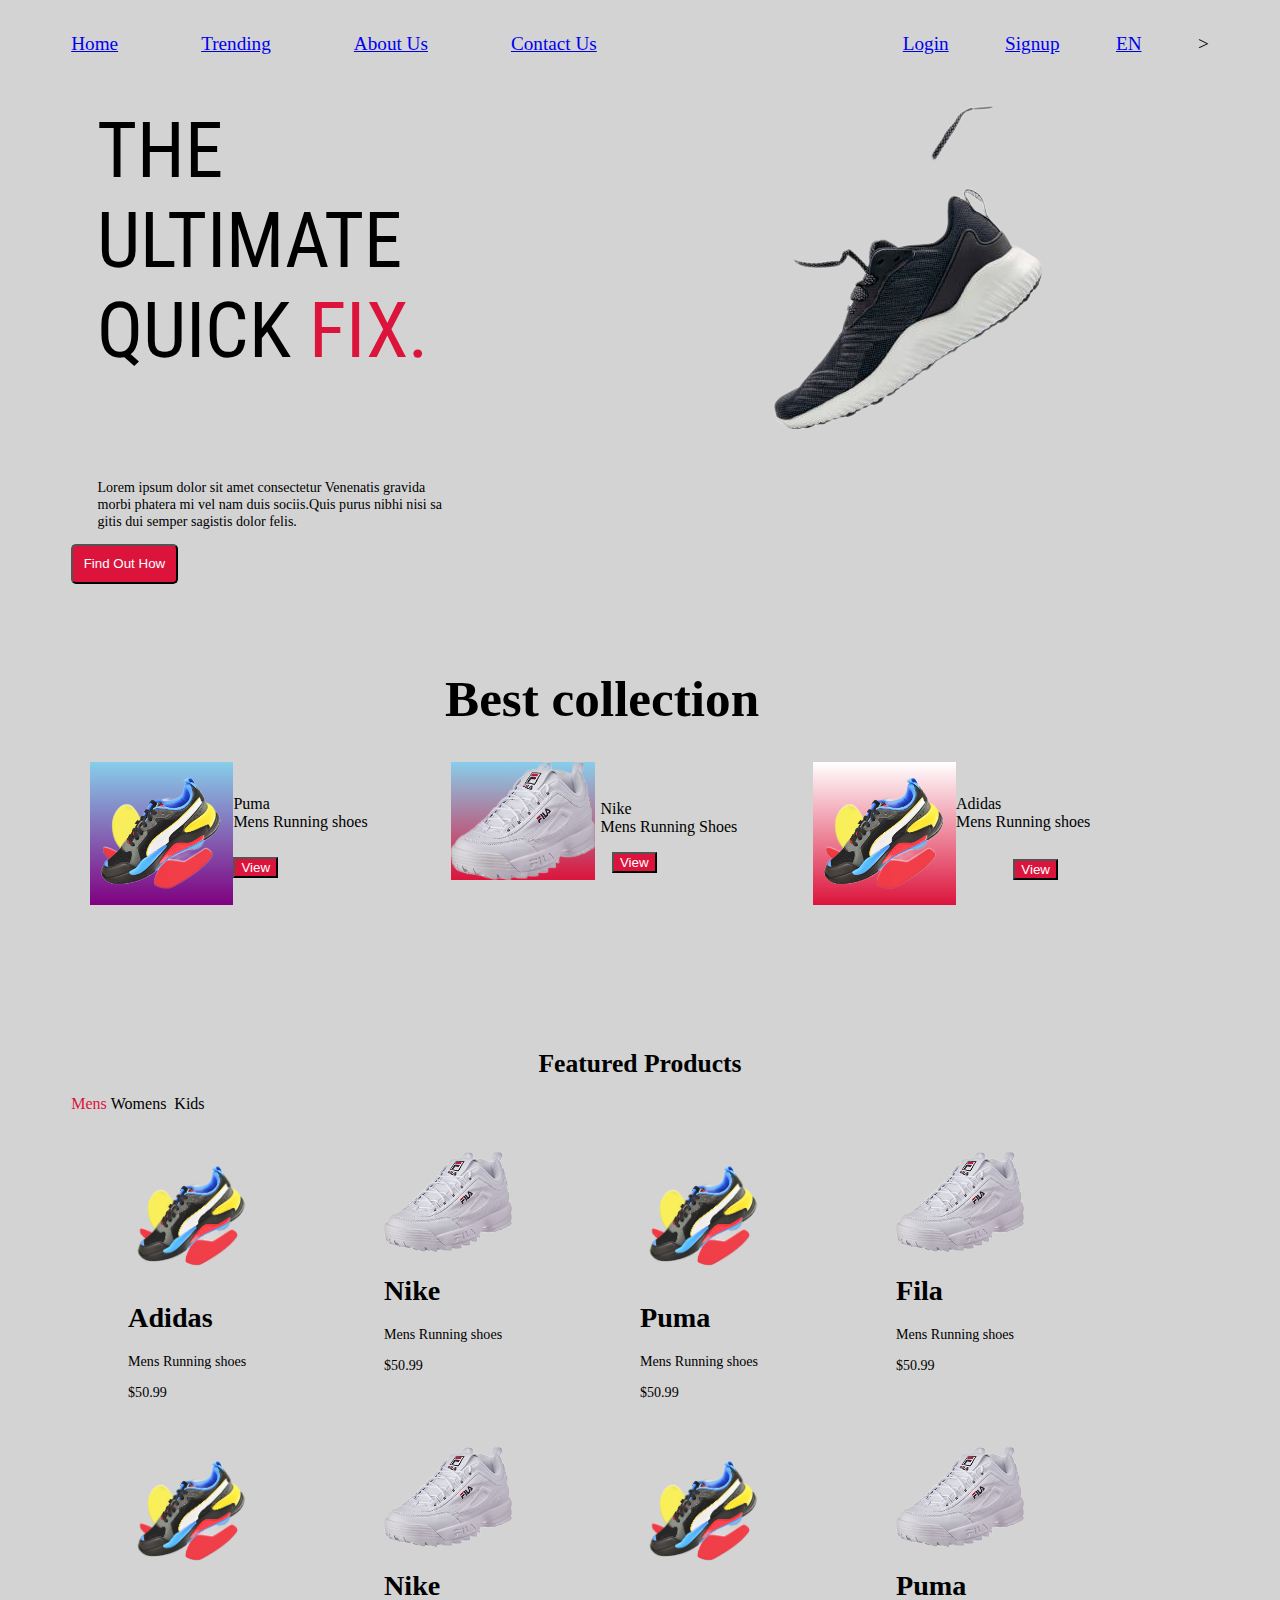
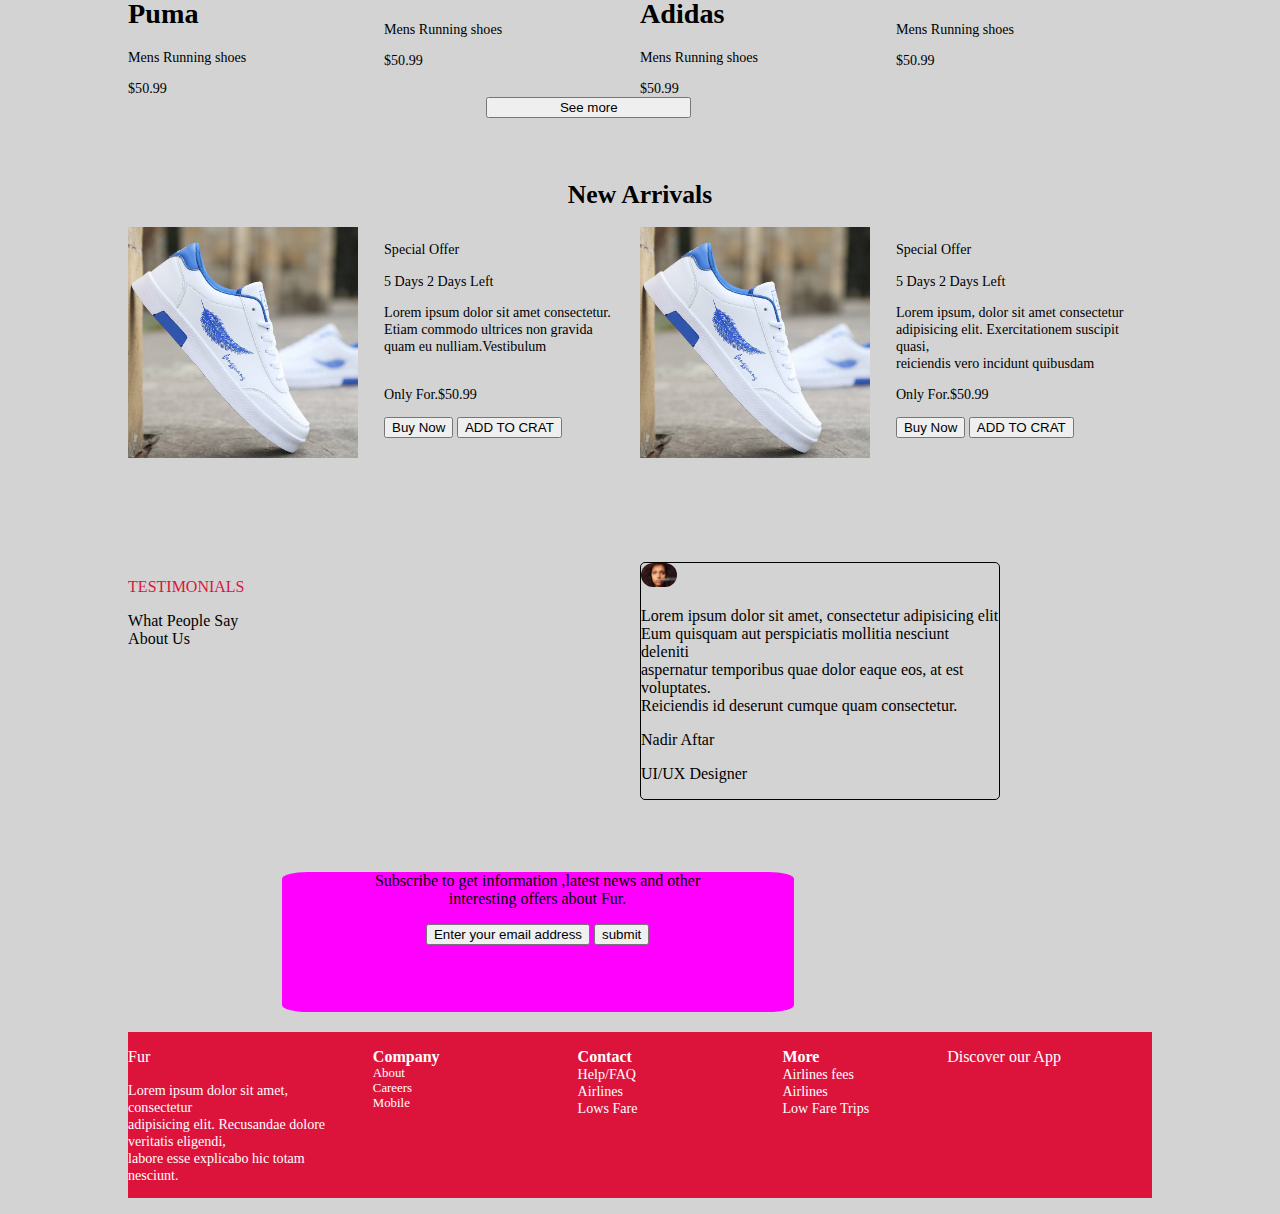
<file: index.html>
<!DOCTYPE html>
<html lang="en">
<head>
    <meta charset="UTF-8">
    <meta http-equiv="X-UA-Compatible" content="IE=edge">
    <meta name="viewport" content="width=device-width, initial-scale=1.0">
    <title>Document</title>
    <link rel="stylesheet" href="/style.css">
    <link rel="preconnect" href="https://fonts.googleapis.com">
<link rel="preconnect" href="https://fonts.gstatic.com" crossorigin>
<link href="https://fonts.googleapis.com/css2?family=Gloock&family=Golos+Text:wght@900&family=Lora:ital,wght@1,700&family=Merriweather:wght@300&family=Montserrat:wght@100&family=Noto+Serif+Lao:wght@900&family=Noto+Serif:ital,wght@1,700&family=Roboto+Condensed:ital,wght@1,700&display=swap" rel="stylesheet">
<link rel="stylesheet" href="https://cdnjs.cloudflare.com/ajax/libs/font-awesome/6.3.0/css/all.min.css" integrity="sha512-SzlrxWUlpfuzQ+pcUCosxcglQRNAq/DZjVsC0lE40xsADsfeQoEypE+enwcOiGjk/bSuGGKHEyjSoQ1zVisanQ==" crossorigin="anonymous" referrerpolicy="no-referrer" />
</head>
<body>
  <section class="con">
  <div class="con1">
<nav class="Home">
  <a href="index.html">Home</a>
  <a href="/about.html">Trending</a>
  <a href="/main.html">About Us</a>
  <a href="/contact-us.html">Contact Us</a>
</nav>
<nav class="login">
  <a href="#">Login</a>
  <a href="#">Signup</a>
  <a href="#">EN</a>
  <span class="arrow">&#62;</span>
  
</nav>

    <div><p class="the">THE <br> ULTIMATE <br>
      QUICK <span class="fix">FIX. </span></p>
      <p class="morbi">Lorem ipsum dolor sit amet consectetur Venenatis gravida <br>morbi phatera mi vel nam duis sociis.Quis purus nibhi nisi sa <br>gitis dui semper sagistis dolor felis. </p>
      <button class="how">Find Out How</button>
    </div>
    <div><img src="/image/istockphoto-1337191336-612x612-removebg-preview (1).png" alt="shoes" class="shoes"></div>
  </div>
  </section>
  <section class="con2">
    <h1 class="col">Best collection</h1>
    <div class="best">
      
<div class="running1"><img src="/image/shoe5.png" alt="shoes" class="shoes1">
   
   <p id="puma">Puma<br> Mens Running shoes</p>
   <button id="view2">View</button>
  </div>
<div class="running2"><img src="/image/shoe7.png" alt="shoes" class="shoes2">
<p class="nike"><span>Nike</span><br>Mens Running Shoes</p>
<button id="view1">View</button>
</div>
<div class="running3"><img src="/image/shoe5.png" alt="shoes" class="shoes3">
  <p class="adidas"><span>Adidas</span><br>Mens Running shoes</p>
  <button id="view3">View</button>
</div>
    </div>
  </section>
  <section class="con">
    <div class="fea">
      <b>Featured Products</b>
    </div>
    <div>
      <p><span id="kids">Mens</span>&nbsp;Womens &nbsp;Kids</p>
    </div>
    <section class="con">
      <div class="mens">
<div>
  <i class="fa-regular fa-heart"></i>
  <img src="/image/shoe5.png" alt="shoes" class="shoes4">
  <h1>Adidas</h1>
  <p>Mens Running shoes</p>
<span>$50.99</span>
</div>
<div>
  <i class="fa-regular fa-heart"></i>
  <img src="/image/shoe7.png" alt="shoes" class="shoes5">
  <h1>Nike</h1>
  <p>Mens Running shoes</p>
  <span>$50.99</span>
</div>
<div>
  <i class="fa-regular fa-heart"></i>
 <img src="/image/shoe5.png" alt="shoes" class="shoes6"> 
 <h1>Puma</h1>
 <p>Mens Running shoes</p>
 <span>$50.99</span>
</div>
<div>
  <i class="fa-regular fa-heart"></i>
  <img src="/image/shoe7.png" alt="shoes" class="shoes7">
  <h1>Fila</h1>
<p>Mens Running shoes</p>
<span>$50.99</span>
</div>
</div>
  </section>

  
  <section class="con">
    <div class="women">
      <div>
        <i class="fa-regular fa-heart"></i>
        <img src="/image/shoe5.png" alt="shoes" class="shoes8">
        <h1>Puma</h1>
        <p>Mens Running shoes</p>
        <span>$50.99</span>
      </div>
      <div>
        <i class="fa-regular fa-heart"></i>
        <img src="/image/shoe7.png" alt="shoes" class="shoes9">
        <h1>Nike</h1>
        <p>Mens Running shoes</p>
        <span>$50.99</span>
      </div>
      <div>
        <i class="fa-regular fa-heart"></i>
        <img src="/image/shoe5.png" alt="shoes" class="shoes10">
        <h1>Adidas</h1>
        <p>Mens Running shoes</p>
        <span>$50.99</span>
      </div>
      <div>
        <i class="fa-regular fa-heart"></i>
        <img src="/image/shoe7.png" alt="shoes" class="shoes11">
        <h1>Puma</h1>
        <p>Mens Running shoes</p>
        <span>$50.99</span>
      </div>
    </div>
    <button id="see">See more</button>
  </section>

  <section class="con">
    <h1 id="new1">New Arrivals</h1>
    <div class="new">
  
<div>
  <img src="/image/images (1).jpeg" alt="shoes" class="shoes12">
</div>
<div class="days">
  <p>Special Offer</p>
  <p>5 Days 2 Days Left</p>
  <p>Lorem ipsum dolor sit amet consectetur. <br>Etiam commodo ultrices non gravida <br>quam eu nulliam.Vestibulum</p>
  <br>
  <span>Only For.$50.99</span>
  <p class="b"><button>Buy Now</button> <button>ADD TO CRAT</button></p>
</div>
<div>
  <img src="/image/images (1).jpeg" alt="shoes" class="shoes13">
</div>
  <div class="days">
    <p>Special Offer</p>
    <p>5 Days 2 Days Left</p>
    <p>Lorem ipsum, dolor sit amet consectetur <br> adipisicing elit. Exercitationem suscipit quasi, <br> reiciendis vero incidunt quibusdam</p>
    <span>Only For.$50.99</span>
    <p><button>Buy Now</button> <button>ADD TO CRAT</button></p>
  </div>
</div>
  </section>
  <section class="con">
<div class="testimonials">
 <div>
   <p id="testi">TESTIMONIALS</p>
  <p id="wh">What People Say <br>About Us</p> 
</div>
<div class="lady">
  <img src="image/gettyimages-528712235-612x612.jpg" alt="shoes" class="girl">
  <p>Lorem ipsum dolor sit amet, consectetur adipisicing elit <br> Eum quisquam aut perspiciatis mollitia nesciunt deleniti <br> aspernatur temporibus  quae dolor eaque eos, at est voluptates. <br> Reiciendis id deserunt cumque quam consectetur.</p>
  
  <p>Nadir Aftar</p>
  <p>UI/UX Designer </p>


  <!-- <p>Kashan Shah</p> -->
  <!-- <p>UI/UX Designer</p> -->
</div>
</div>
  </section >
    <section class="con">
      <div class="get">
        <p id="s">Subscribe to get information ,latest news and other <br>interesting offers about Fur.</p>
        <button id="e">Enter your email address</button> <button id="u">submit</button>
      </div>
    </section>
    <section class="con">
      <div class="fur">
        <div>
          <p>Fur</p>
          <p class="hic">
Lorem ipsum dolor sit amet, consectetur <br> adipisicing elit. Recusandae dolore veritatis eligendi,<br> labore esse explicabo hic totam nesciunt.
          </p>
        </div>
        <div class="company">
          <ul>
            <b>Company</b>
            <li>About</li>
            <li>Careers</li>
            <li>Mobile</li>
          </ul>
        </div>
        <div class="contact">
          <ul>
            <b>Contact</b>
            <li>Help/FAQ</li>
            <li>Airlines</li>
            <li>Lows Fare</li>
          </ul>
        </div>
        <div class="more">
          <ul>
            <b>More</b>
            <li>Airlines fees</li>
            <li>Airlines</li>
            <li>Low Fare Trips</li>
          </ul>
        </div>
        <div>
          <i class="fa-brands fa-twitter"></i> <i class="fa-brands fa-instagram"></i> <i class="fa-brands fa-facebook"></i>
          <p>Discover our App</p>
        </div>
      </div>
    </section>
</file>
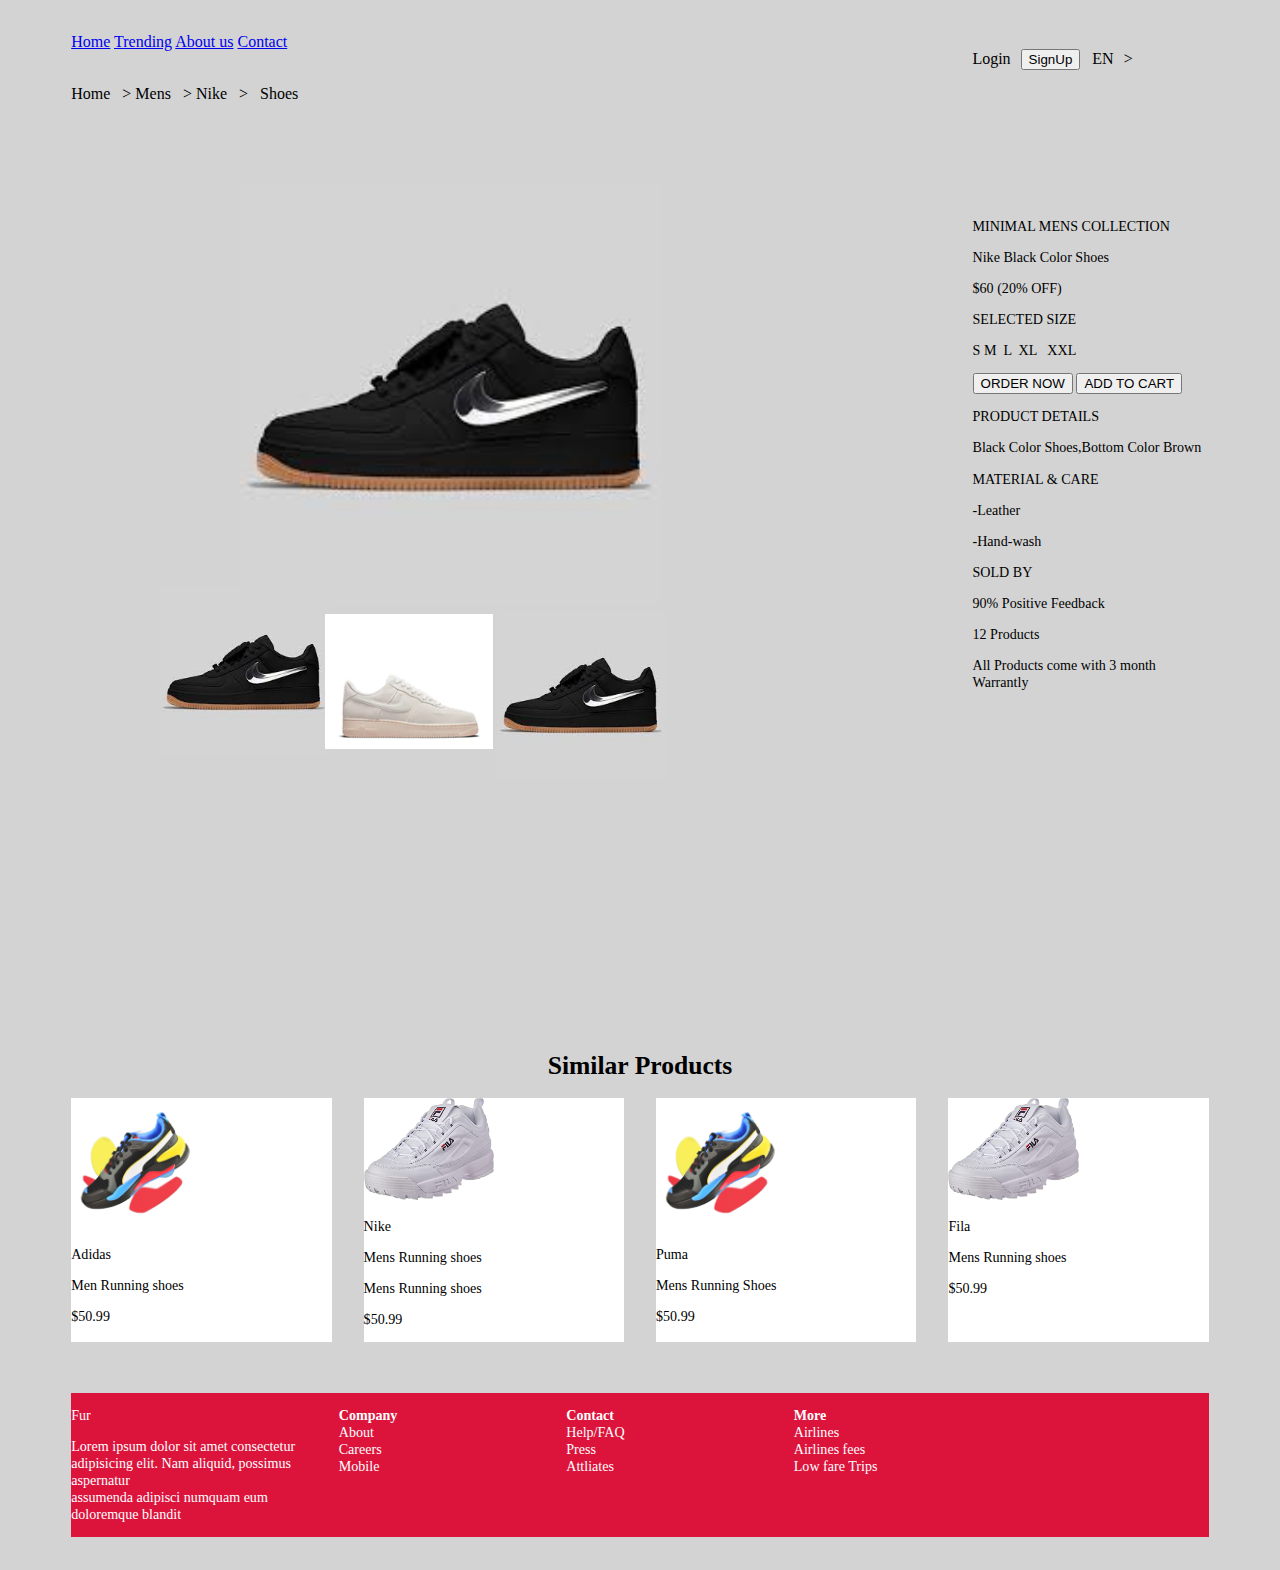
<file: about.html>
<!DOCTYPE html>
<html lang="en">
<head>
    <meta charset="UTF-8">
    <meta http-equiv="X-UA-Compatible" content="IE=edge">
    <meta name="viewport" content="width=device-width, initial-scale=1.0">
    <title>Document</title>
    <link rel="stylesheet" href="/style.css">
</head>
<body>
    <section class="con">
        <div class="page2">
      <nav class="about">

        <a href="index.html">Home</a>
        <a href="/about.html">Trending</a>
        <a href="/main.html">About us</a>
        <a href="/contact-us.html">Contact</a>
      <br>
      <br>
        <p>Home &nbsp; &#62; Mens &nbsp; &#62; Nike &nbsp; &#62; &nbsp; Shoes</p>
      </nav>
      <nav class="about1">
        <ul>
          <li>Login</li>
          <button>SignUp</button>
          <li>EN</li>
          <span>&#62;</span>
        </ul>
        
      
      </nav>
        </div>
      </section>
      <section class="con">
        <div class="minimal">
          <div class="nikey">
      <img src="/image/nike.jpeg" alt="shoes14" class="shoes14">
      <img src="/image/nike.jpeg " alt="shoes15" class="shoes15">
      <img src="/image/nike-white.webp" alt="shoes16" class="shoes16">
      <img src="/image/nike.jpeg" alt="shoes17" class="shoes17">
          </div>
          <div class="color">
            <p>MINIMAL MENS COLLECTION</p>
            <p>Nike Black Color Shoes</p>
            <p>$60 <span>(20% OFF)</span></p>
            <p>SELECTED SIZE</p>
            <p><span>S</span>&nbsp;M &nbsp;L &nbsp;XL &nbsp; XXL </p>
            <button>ORDER NOW</button> <button>ADD TO CART</button>
            <p>PRODUCT DETAILS</p>
            <p>Black Color Shoes,Bottom Color Brown</p>
            <p>MATERIAL & CARE</p>
            <p>-Leather</p>
            <p>-Hand-wash</p>
            <p>SOLD BY</p>
            <p>90% Positive Feedback</p>
            <p>12 Products</p>
            <p>All Products come with 3 month Warrantly</p>
          </div>
        </div>
      </section>
      <section class="con">
        <h1 class="simi">Similar Products</h1>
        <div class="products">
          <div class="similar">
            <img src="/image/shoe5.png" alt="shoe18" class="shoes18">
            <p>Adidas</p>
            <p>Men Running shoes</p>
            <p>$50.99</p>
          </div>
          <div class="similar1">
            <img src="/image/shoe7.png" alt="shoe19" class="shoes19">
            <p>Nike</p>
            <p>Mens Running shoes</p>
            <p>Mens Running shoes</p>
            <p>$50.99</p>
          </div>
          <div class="similar2">
            <img src="/image/shoe5.png" alt="shoe20" class="shoes20">
            <p>Puma</p>
            <p>Mens Running Shoes</p>
            <p>$50.99</p>
          </div>
          <div class="similar3">
            <img src="/image/shoe7.png" alt="shoe21" class="shoes21">
            <p>Fila</p>
            <p>Mens Running shoes</p>
            <p>$50.99</p>
          </div>
          </div>
        
      </section>
      <section class="con">
        <div class="foot">
        <footer class="foot1">
          <p>Fur</p>
          <p>Lorem ipsum dolor sit amet consectetur <br> adipisicing elit. Nam aliquid, possimus aspernatur  <br> assumenda adipisci numquam eum doloremque blandit</p>
        </footer>
        <footer class="foot2">
       <ul>
      <b>Company</b>
      <li>About</li>
      <li>Careers</li>
      <li>Mobile</li>
       </ul>
        </footer>
        <footer class="foot3">
          <ul>
            <b>Contact</b>
            <li>Help/FAQ</li>
            <li>Press</li>
            <li>Attliates</li>
          </ul>
        </footer>
        <footer class="foot4">
          <ul>
            <b>More</b>
            <li>Airlines</li>
            <li>Airlines fees</li>
            <li>Low fare Trips</li> 
            </ul>
  </footer>
  <footer>

  </footer>
  </div>
</section>
</body>
</html>
</file>
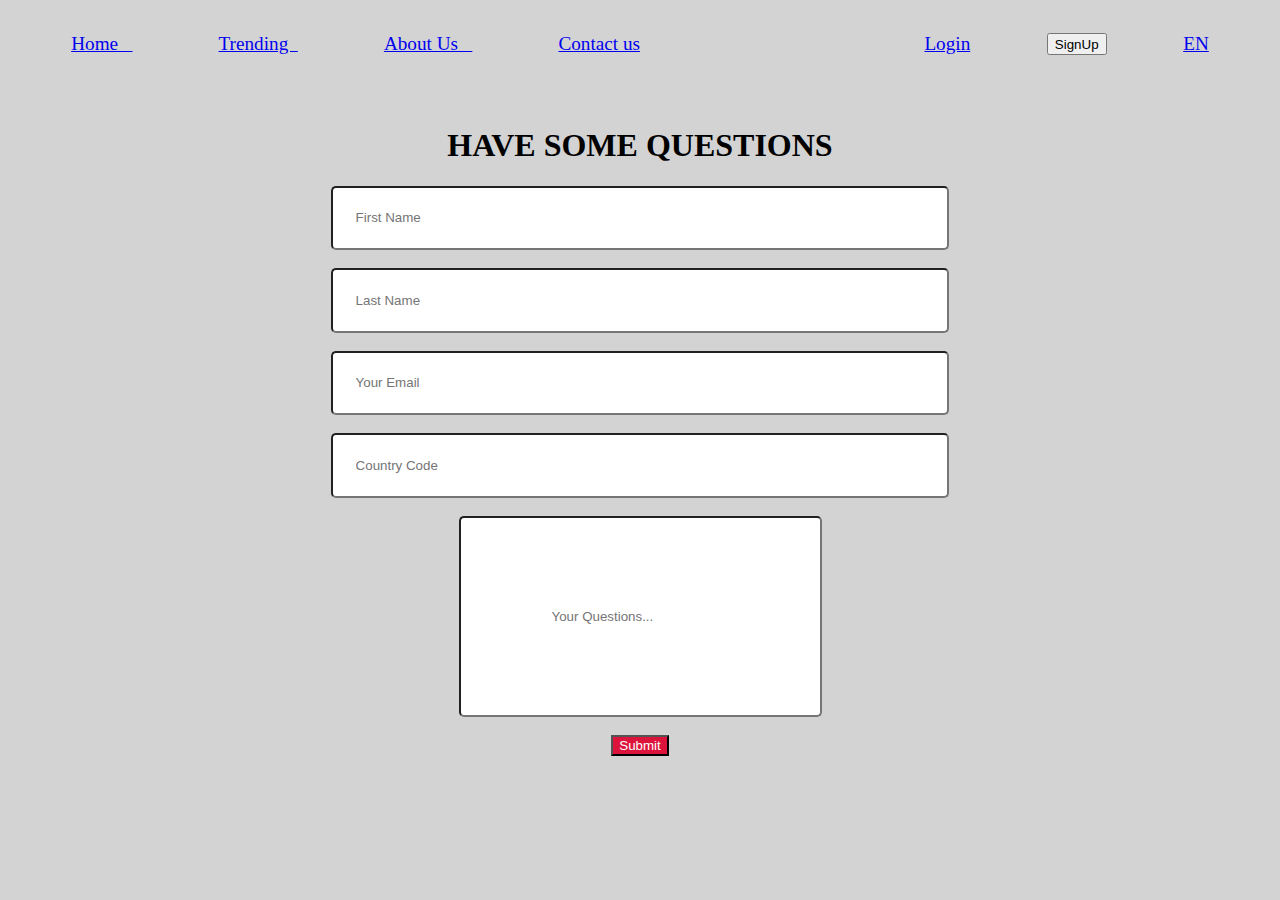
<file: contact-us.html>
<!DOCTYPE html>
<html lang="en">
<head>
    <meta charset="UTF-8">
    <meta http-equiv="X-UA-Compatible" content="IE=edge">
    <meta name="viewport" content="width=device-width, initial-scale=1.0">
    <title>Document</title>
    <link rel="stylesheet" href="/style.css">
</head>
<body>
  <section class="con">
    <div class="signup"> 
    <nav class="Home">
      <a href="index.html">Home &nbsp;&nbsp;</a>
      <a href="/main.html">Trending &nbsp;</a>
      <a href="/about.html">About Us &nbsp;&nbsp;</a>
      <a href="/contact-us.html">Contact us</a>
    </nav>
  
  <nav class="login">
    <a href="#">Login</a>
    <button>SignUp</button>
    <a href="#">EN</a>
  </nav> 
  </div> 
  </section>
<section class="con">
<div class="question">
<h1>HAVE SOME QUESTIONS</h1>
<input type="text" placeholder="First Name" class="name">
<br>
<br>
<input type="text" placeholder="Last Name" class="name">
<br>
<br>
<input type="text" placeholder="Your Email" class="name">
<br>
<br>
<input type="text" placeholder="Country Code" class="name">
<br>
<br>
<input type="text" placeholder="Your Questions..." class="name1">
<br>
<br>
<button class="last">Submit</button>
</div>
</section>


        

        
    


</body>
</html>
</file>
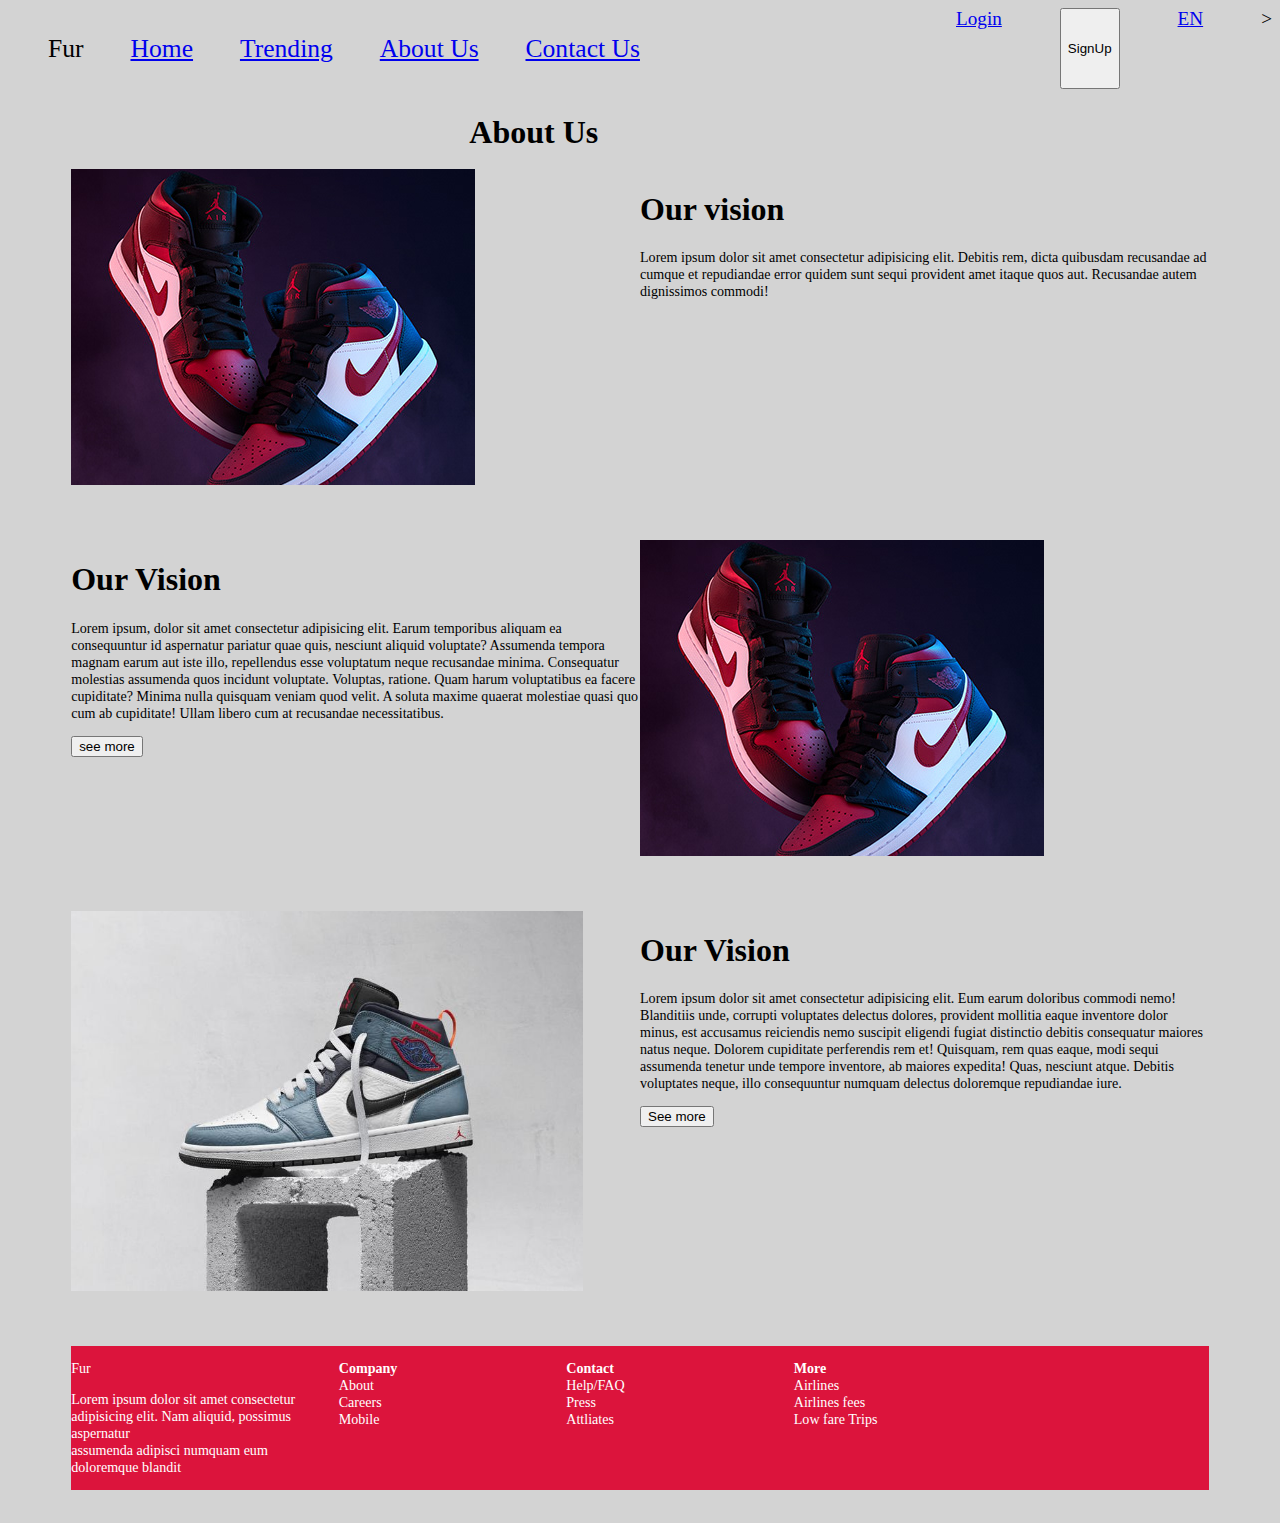
<file: main.html>
<!DOCTYPE html>
<html lang="en">
<head>
    <meta charset="UTF-8">
    <meta http-equiv="X-UA-Compatible" content="IE=edge">
    <meta name="viewport" content="width=device-width, initial-scale=1.0">
    <title>Document</title>
    <link rel="stylesheet" href="/style.css">
</head>
<body>
    <div class="signup">
        <nav class="Home2">
          <ul>
            Fur
            <a href="/index.html">Home</a>
            <a href="/about.html">Trending</a>
            <a href="/main.html">About Us</a>
            <a href="/contact-us.html">Contact Us</a>
            
          </ul>
        </nav>
        <nav class="login">
          <a href="#">Login</a>
          <button id="i">SignUp</button>
          <a href="#">EN</a>
          
          <span>&#62;</span>
        </nav>
      </div>
    </section>
    
    
    <section class="con">
      <b class="us1">About Us</b>
      <br>
      <br>
      <div class="our">
        <div class="hanging">
      <img src="/image/1c2fe893604563.Y3JvcCwzMzc2LDI2NDAsMCwyMzM.jpg" alt="shoe22" class="shoes22">
    </div>
    <div class="commido">
      <h1>Our vision</h1>
      <p class="paragraph">Lorem ipsum dolor sit amet consectetur adipisicing elit. Debitis rem, dicta quibusdam recusandae ad cumque et repudiandae error quidem sunt sequi provident amet itaque quos aut. Recusandae autem dignissimos commodi!</p>
    </div>
    
      </div>
    </section>
    
    <section class="con">
      <div class="nulla"> 
        <div class="vision">
          <h1>Our Vision</h1>
          <p class="paragraph">Lorem ipsum, dolor sit amet consectetur adipisicing elit. Earum temporibus aliquam ea consequuntur id aspernatur pariatur quae quis, nesciunt aliquid voluptate? Assumenda tempora magnam earum aut iste illo, repellendus esse voluptatum neque recusandae minima. Consequatur molestias assumenda quos incidunt voluptate. Voluptas, ratione. Quam harum voluptatibus ea facere cupiditate? Minima nulla quisquam veniam quod velit. A soluta maxime quaerat molestiae quasi quo cum ab cupiditate! Ullam libero cum at recusandae necessitatibus.</p>
          <button>see more</button>
        </div>
        <div>
            <img src="/image/1c2fe893604563.Y3JvcCwzMzc2LDI2NDAsMCwyMzM.jpg" alt="shoe23" class="shoes23">
          </div>
        </div>
      </section>
      
      <section class="con">
        <div class="stone">
          <div class="shoestone">
            <img src="/image/9.jpg" alt="shoe24" class="shoes24">
          </div>
          <div class="under">
            <h1>Our Vision</h1>
            <p class="paragraph">Lorem ipsum dolor sit amet consectetur adipisicing elit. Eum earum doloribus commodi nemo! Blanditiis unde, corrupti voluptates delectus dolores, provident mollitia eaque inventore dolor minus, est accusamus reiciendis nemo suscipit eligendi fugiat distinctio debitis consequatur maiores natus neque. Dolorem cupiditate perferendis rem et! Quisquam, rem quas eaque, modi sequi assumenda tenetur unde tempore inventore, ab maiores expedita! Quas, nesciunt atque. Debitis voluptates neque, illo consequuntur numquam delectus doloremque repudiandae iure.</p>
            <button>See more</button>
          </div>
        </div>
      </section>
      
      
      <section class="con">
        <div class="foot">
        <footer class="foot1">
          <p>Fur</p>
          <p class="paragraph">Lorem ipsum dolor sit amet consectetur <br> adipisicing elit. Nam aliquid, possimus aspernatur  <br> assumenda adipisci numquam eum doloremque blandit</p>
        </footer>
        <footer class="foot2">
       <ul>
      <b>Company</b>
      <li>About</li>
      <li>Careers</li>
      <li>Mobile</li>
       </ul>
        </footer>
        <footer class="foot3">
          <ul>
            <b>Contact</b>
            <li>Help/FAQ</li>
            <li>Press</li>
            <li>Attliates</li>
          </ul>
        </footer>
        <footer class="foot4">
          <ul>
              <b>More</b>
              <li>Airlines</li>
              <li>Airlines fees</li>
              <li>Low fare Trips</li>
              </ul>
            </footer>
            <footer>
          
            </footer>
            
  </div>
</section>



</body>
</html>
</file>
<file: style.css>
body{
overflow-x: hidden;
overflow-y: scroll;
/* width: 100%; */
background-color: lightgrey;
}
.con{
    /* background-image: url(/image/bg_720.png); */
    
}
.con1{
    display: grid;
    grid-template-columns: repeat(2, 1fr);
    grid-area: auto;
    /* background-image: url(/image/bg_720.png); */
    /* background-repeat: no-repeat; */
    /* background-size: cover; */
    /* height: 800px; */
}
.Home{
    

    
    
font-size: 1.5vw;
display: flex;
justify-content: space-between;


}
.login{
    display: flex;
    justify-content: space-between;
    margin-left: 50%;
    font-size: 1.5vw;

    
}
.shoes{
 /* width: 180%;  */
 position: relative;
 /* right: 20%; */
 top: 20px;  
}
.the{
    font-family: 'Gloock', serif;
font-family: 'Golos Text', sans-serif;
font-family: 'Lora', serif;
font-family: 'Merriweather', serif;
font-family: 'Montserrat', sans-serif;
font-family: 'Noto Serif', serif;
font-family: 'Noto Serif Lao', serif;
font-family: 'Roboto Condensed', sans-serif;
font-size: 6vw;
position: relative;
left: 5%;
bottom: 5%;
}
.fix{
    color: crimson;
}
.best{
    display: grid;
    grid-template-columns: repeat(3,1fr);
    grid-gap: 0.2rem;
    margin-left: 5%;
}
.col{
    text-align: center;
    font-size: 4vw;
}
.shoes1{
    width: 50%;
    background-image: linear-gradient(skyblue,purple);
    
}
.shoes2{
    width: 50%;
    transform: rotate(360deg);
    background-image: linear-gradient(skyblue ,crimson);
    height: 50%;
}
.shoes3{
    width: 50%;
    background-image: linear-gradient(white,crimson);
}
.shoes4{
    width: 50%;
}
.shoes5{
    width: 50%;

}
.mens{
    display: grid;
    grid-template-columns: repeat(4 ,1fr);
    font-size: 1.1vw;
}
.shoes6{
    width: 50%;
}
.shoes7{
    width: 50%;
}
.shoes8{
    width: 50%;

}
.shoes9{
    width: 50%;
}
.shoes10{
    width: 50%;
}
.shoes11{
    width: 50%;
}
.women{
    display: grid;
    grid-template-columns: repeat(4,1fr);
    font-size: 1.1vw;
}
.new{
    display: grid;
    grid-template-columns: repeat(4 ,1fr);
}
.shoes12{
    width: 90%;
}
.shoes13{
    width: 90%;
}
.girl{
    width: 10%;
    border-radius: 95px;
}
.testimonials{
    display: grid;
    grid-template-columns: repeat(2 ,1fr);
    position: relative;
    top: 55px;
}
.fur{
  display: grid; 
  grid-template-columns: repeat(5 ,1fr); 
  background-color: crimson;
  color: white;
  position: relative;
  top: 40px;

}
.nike{
    position: relative;
    left: 52%;
    bottom:100px;
    /* font-size: 1vw; */

}
#view1{
    position: relative;
    left: 56%;
    bottom: 100px;
    background-color: crimson;
    color: white;

}
#puma{
    position: relative;
    left: 50%;
    bottom: 130px;
    /* font-size: vw; */
border-radius: 5px;
}
#view2{
    position: relative;
    left: 50%;
    bottom: 120px;
    background-color: crimson;
    color: white;
}
#view3{
    position: relative;
    left: 70%;
    bottom: 50%;
    background-color: crimson;
color: white;
}
.adidas{
    position: relative;
    left: 50%;
    bottom: 130px;
    /* font-size: 1.1vw; */
    /* border-radius: 5px; */
}
.company ul li{
    list-style: none;
    font-size: 1vw;
}
.contact ul li{
list-style: none;
font-size: 1.1vw;
}
.more ul li{
    list-style: none;
    font-size: 1.1vw;
}
.get{
    text-align: center;
    background-color: fuchsia;
    width: 50%;
    height: 140px;
    margin-left: 15%;
    position: relative;
    top: 65px;
    border-radius: 5%;
}
.lady{
    border: solid 0.5px;
    width: 70%;
    border-radius: 5px;
}
#testi{
    color: crimson;
}
#new1{
    text-align: center;
    font-size: 2vw;
}
#kids{
    color: crimson;
}
.fea{
    text-align: center;
    font-size: 2vw;
}
#see{
    position: relative;
    left: 35%;
    width: 20%;
}
section{
    padding: 2%;
    width: 90%;
}
.con{
    margin: auto;
}
.morbi{
    position: relative;
    left: 5%;
    font-size: 1.1vw;
}
.hic{
    font-size: 1.1vw;
}
.running1{
margin-right: 20%;
}
.running2{
    margin-right: 20%;
}
.running3{
    margin-right: 20%;
}
.days{
    font-size: 1.1vw;
}
[class *="con-"]{
    width: 100%;
    float: left;
    padding: 15px;
}
.page2{
    display: grid;
    grid-template-columns: repeat(2,1fr);
    position: relative;
    /* top: 65px; */
    
}
.about1{
margin-left: 50%;
}
.about1 ul li{
  display: inline-block; 
justify-content: space-between;
flex-direction: row;
padding: 0px 6px 4px 8px;
}
.about{
    
    
    gap: 2%;
    /* background-color: crimson; */
    width: 80%;
    height: 300px;
    
    
}
.nikey{
    position: relative;
    bottom: 200px;
    
}
.shoes14{
    margin-left: 20%;
    width: 50%;
    background-color: white;
}
.shoes15{
    width: 20%;
    position: relative;
    right: 60%;
    top: 150px; 
}
.shoes16{
width: 20%;
position: relative;
left: 30%;
bottom: 30px;

}
.shoes17{
width: 20%;
position: relative;
left: 30%;
}
.minimal{
    display: flex;
}
.color{
    margin-left: 5%;
    position: relative;
    bottom: 180px;
    font-size: 1.1vw;
}
.shoes18{
    width: 50%;
}
.shoes19{
    width: 50%;
}
.shoes20{
    width: 50%;
}
.shoes21{
    width: 50%;
}
.products{
    display: grid;
    grid-template-columns: repeat(4 ,1fr);
    grid-gap: 2rem;
    font-size: 1.1vw;
}
.simi{
    font-size: 2vw;
    text-align: center;
}
.similar{
    background-color: white;
}
.similar1{
    background-color: white;
}
.similar2{
    background-color: white;
}
.similar3{
    background-color: white;
}
.foot{
    display: grid;
    grid-template-columns: repeat(5 ,1fr);
    background-color: crimson;
    color: white;
    font-size: 1.1vw;
}
.foot2 ul li{
list-style: none;
}
.foot3 ul li{
    list-style: none;
}
.foot4 ul li{
list-style: none;
}
.signup{
    display: grid;
    grid-template-columns: repeat(2 ,1fr);
    
}
.signup2 {
    

}
.our{
    display: grid;
    grid-template-columns: repeat(2,1fr);
}
.nulla{
    display: grid;
    grid-template-columns: repeat(2 ,1fr);
}
.stone{
    display: grid;
    grid-template-columns: repeat(2,1fr);
}
.shoes24{
    width: 90%;
}
.question{
    text-align: center;
}
.us1{
    font-size: 2.5vw;
    text-align: center;
    margin-left:35% ;
}
.paragraph{
    font-size: 1.1vw;
}
.name{
    padding: 2%;
    width: 50%;
    border-radius: 5px;
}
.name1{
    padding: 8%;
    border-radius: 5px;
}
.arrow{
    transform: rotate(45%);
}
.how{
    background-color: crimson;

    color: white;
    border-radius: 5px;
    padding: 2%;
    
}
.Home2 ul{
    display: flex;
    justify-content: space-between;
    gap: 1%;
    font-size: 2vw;
}
.last{
    background-color: crimson;
    color: white;
}
    
    @media screen and (max-width: 768px){
        body{
            overflow-x: hidden;
            overflow-y: scroll;
            width: 100%;
            background-color:rgb(236, 236, 172);
        }
    
        .con1{
        display: grid;
        grid-template-columns: repeat( 1fr);
        justify-content: center;
        grid-gap: 0.1rem;
        
        
    }
    .con{
        margin: auto;
    }
    .shoes{
        width: 80%;
        margin-left: 40%;
    }
    .the{
        
        font-size: 15px;

    }
    .Home1{
        width: 150%;
        font-size: 1.1vw;
        position: relative;
        right: -150px;
    }
    .Home2 ul{
display: flex;
flex-direction: column;
margin-right:100% ;
    }
    .days{
        font-size: 2vw;
    }
    .b{
        font-size: ;
    }
    .Home1ul li{
        
    }
    #testi{
        font-size: 3vw;
    }
    .simi{
        font-size: 3.5vw;
    }
    .lady{
        font-size: 2.5vw;
        width: 100%;
    }
    #s{
        font-size:2.5vw ;
        position: relative;
        top: 3%;
    }
    #e{
        font-size: 2.5vw;
        position: relative;
        top: 3%;
    }
    #u{
        font-size: 2.5vw;
        position: relative;
        top: 6%;
    }
    .morbi{
        /* width: 150%; */
        font-size: 2vw;
        
        
    }
    .how{
        font-size: 1.8vw;
        margin-left: 5%;
        
    }
    .best{
        display: grid;
        grid-template-columns: 1fr;
        justify-content: center;
        margin-right: 30%;
        font-size: 4vw;
    }
    
    .fur{
        display: grid;
        grid-template-columns: repeat(2,1fr);
        margin-right: 10%;
        max-width: 90%;
        margin-top: 5%;
    }
    .new{
        margin-right: 30%;
        font-size: 1vw;
    }
    #wh{
        font-size: 3vw;
    }
    .testimonials{
        margin-right: 30%;
        font-size: 1vw;
    }
    .women{
        display: grid;
        grid-template-columns: repeat(2,1fr);
        margin-right: 30%;
        font-size: 1vw;
    }
    .mens{
        display:grid ;
        grid-template-columns: repeat(2,1fr);
        margin-right: 30%;
        font-size: 1vw;
    }
    .get{
        font-size: 1vw;
    }
    #puma{
        position: relative;
        left: 50%;
        bottom: 60px;
        font-size: 2.8vw; 
    }
    #view2{
        position: relative;
        left: 50%;
        bottom: 60px;
        font-size: 2.4vw;   
    }
    #view1{
        position: relative;
        left: 56%;
        bottom: 50px; 
        font-size: 2.4vw; 
    }
    #view3{
        position: relative;
        left: 70%;
        bottom: 40%;
        font-size: 2.4vw;
    }
    .Home{
        
        margin-left: 0%;
        display: flex;
        flex-direction: column;
        font-size: 2vw;
    }
    .nike{
        position: relative;
        left: 52%;
        bottom:50px;
        font-size: 2.8vw;
    }
    .adidas{
        position: relative;
        left: 50%;
        bottom: 50px;
        font-size: 2.8vw;  
    }
    #see{
        font-size: 2vw;
    }
    .color{
        margin-right: 25%;
        position: relative;
        top: -105px;
        font-size: 2vw;
    }
    .about1{
        position: relative;
        right: 45%;
    }
    .products{
        display: grid;
        grid-template-columns: repeat(2,1fr);
        grid-gap: 0.5rem;
        font-size: 2.5vw;
        margin-right: 25%;
    }
    .foot{
        display: grid;
        grid-template-columns: repeat(2,1fr);
        width: 80%;
        font-size: 3vw;
    }
    .login{
        margin-left: 30%;
        display: flex;
        flex-direction: column;
        font-size: 3vw;
    }
    .Home1{
        font-size: 2vw;
    }
    #i{
        font-size: 2.5vw;
        margin-right: 29%;
    }
    .shoes22{
width: 50%;
    }
    .shoes23{
        width: 50%;
    }
    .shoes24{
        width: 50%;
    }
    .commido{
        margin-right: 55%;
    }
    .vision{
        margin-right: 15%;
    }
    .under{
        margin-right: 55%;
    }
    .shoes1{width: 40%;}
    .shoes2{width:40% ;}
    .shoes3{width: 40%;}
    .about{
    
        /* background-color: crimson; */
        width: 50%;
        height: 250px;
        margin-top: 30px;
        

    }
    .shoes14{position: relative;
        top: 190px;
        margin-left: 5%;
        width: 100%;

    }
    
    .shoes15{
        position: relative;
        top: 180px;
        left: 25%;
    }
    .shoes16{position: relative;
    top: 180px;
    }
    .shoes17{
        position: relative;
        top: 180px;
    }
    } 



  /* @media (max-width: 600px) { 
    body{
        overflow-x: hidden;
        overflow-y: scroll;
        width: 100%;
    }
    .Home{margin-left:90%; width: 140%;} 
    .the{margin-left: 90%;}
    .morbi{margin-left: 75%;
    width: 70%;
    }
    .how{margin-left: 90%;
    width: 90%;}
.view2{width: 50%;
}
#view2{width: 60%;}
.fur{
    width: 100%;
    margin-right: 20%;
}
.shoes15{
    position: relative;
    top: 44px;
}
.shoes16{
    position: relative;
    top: -15px;
} 
 }  */
 
/* @media (max-width:550px) {
   .Home{margin-left: 100%;}
.the{margin-left: 134%;}
.morbi{margin-left: 150%;}
.how{margin-left: 140%;}
.about1{width: 100%; margin-right: 15%;}
.view1{height: 1px;}
.signu{width: 60%; font-size: 1.1vw;}
.signup2{font-size: 1.1vw;} 
.about{font-size: 1.5vw;}
.about1{font-size: 1.5vw;}
} 
@media only screen and (max-width:800px){
    .Home{position: relative;left: -170px;}
    .the{position: relative;left: -240px;font-size: 5vw;}
    .morbi{position: relative;left: -280px;font-size: 2vw;}
.how{position: relative;left: -280px;} 
.shoes{width: 90px;}

.about1{position: relative;left: 
    -45%;};
.best{display: grid;
grid-template-columns: repeat(3,1fr);
grid-gap: 2rem;
}
.fur{position: relative;left: -10%;width: 120%;}
.shoes1{width: 50%; margin-right: ;}
.paragraph{font-size: 2vw;
}
.get{height: 100px;}
.about{
    background-color: crimson;
    width: 70%;
    height: 200px;
    font-size: 2vw;
}
} */
/* @media only screen and (max-width:280px){
    .the{position: relative;left:   -190px ;}
    .morbi{position: relative;left:  -190px}
    .how{position: relative;left: -190px;}
    .Home{position: relative;left: -120px;}
    .best{display: grid;grid-template-columns: repeat(3,1fr);
    grid-gap: 2rem;}
    #view1{
width: 80%;
position: relative;
top: -15px;
    }
    #view2{width: 90%;position: relative;top: -15px; left: 75%;}
.shoes1{width: 70%; } 
.login{position: relative;left: -30px;}
.shoes2{width: 70%;}
.shoes3{width: 70%;}
#puma{position: relative;left: 70%;top: -25px; font-size: 1.8vw;}
 .nike{position: relative;left: 90%;top: -25px; font-size: 1.8vw;}
 .adidas{position: relative;left: 70%;top: -35px;font-size: 1.8vw;} 
 .fur{display: grid;grid-template-columns: 5 ,1fr;grid-gap: 0rem;max-width: 250%;min-width:80% ;}  
} */
</file>
